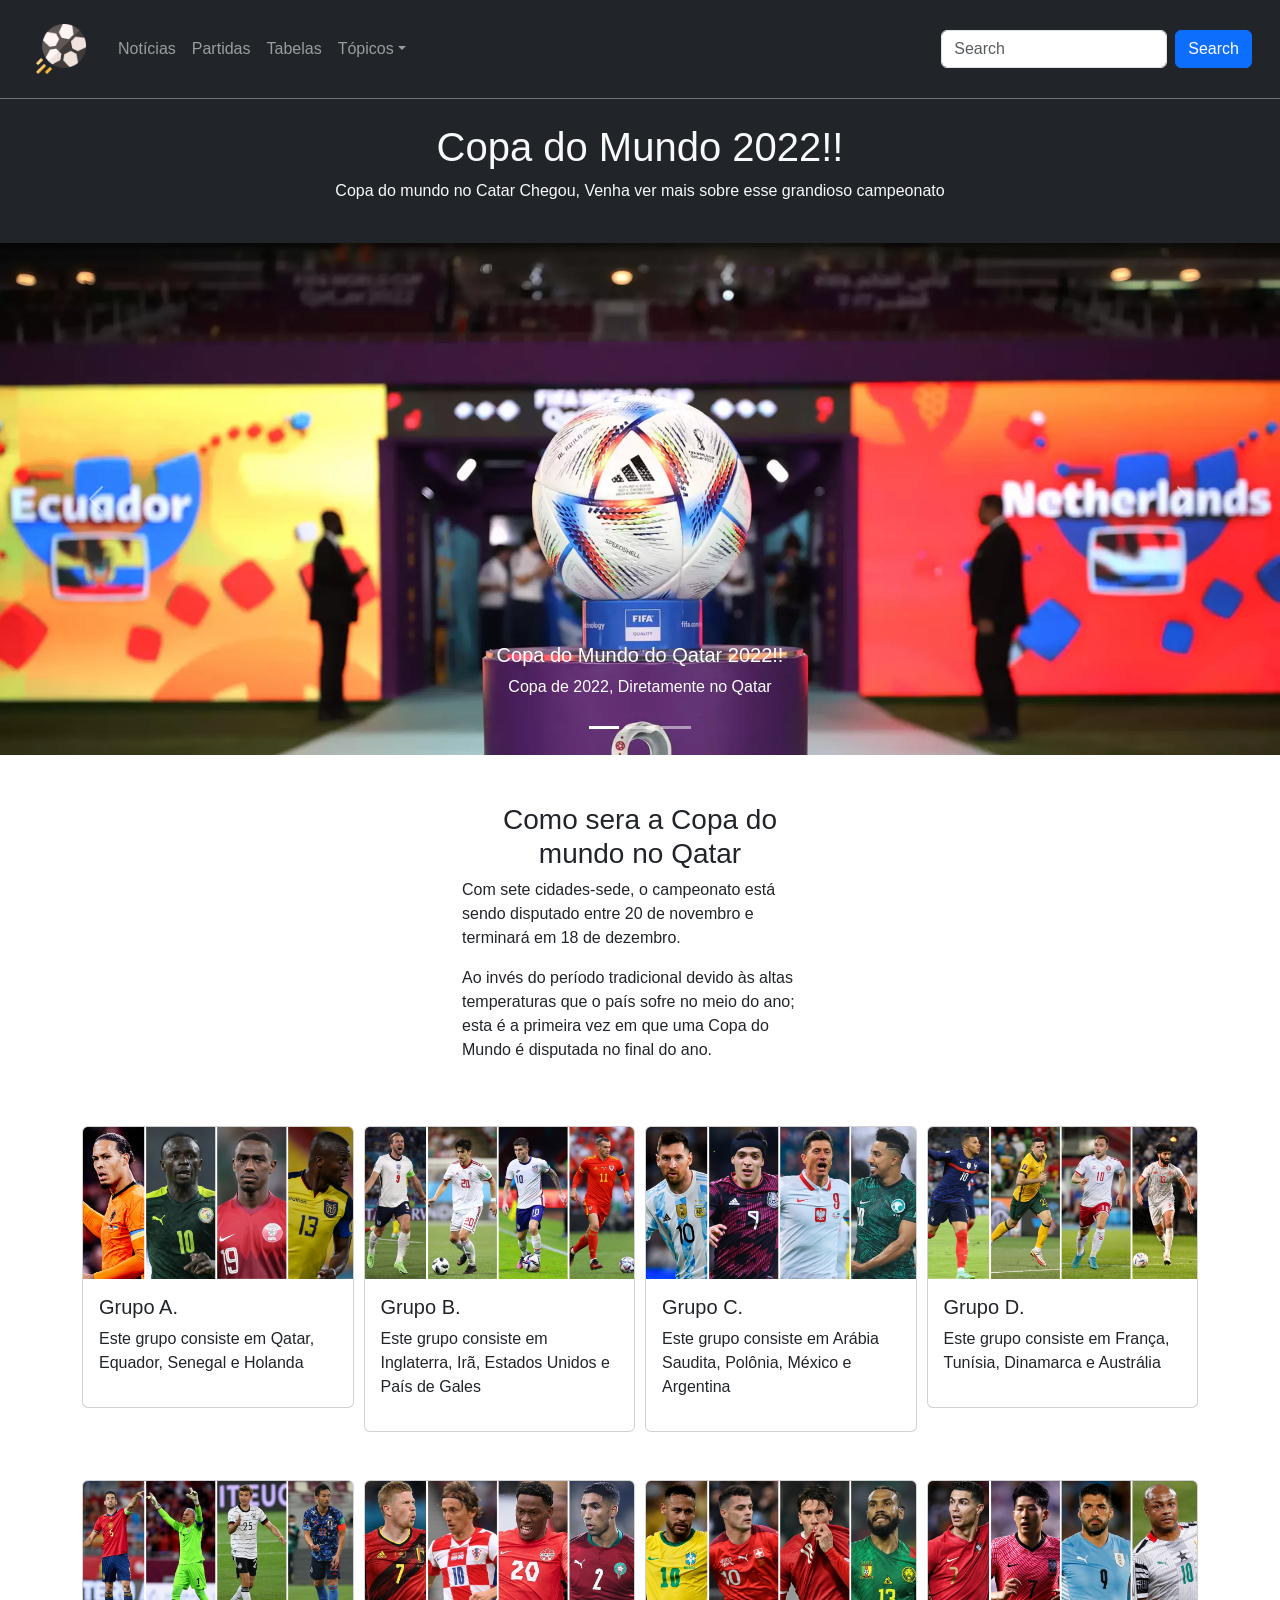
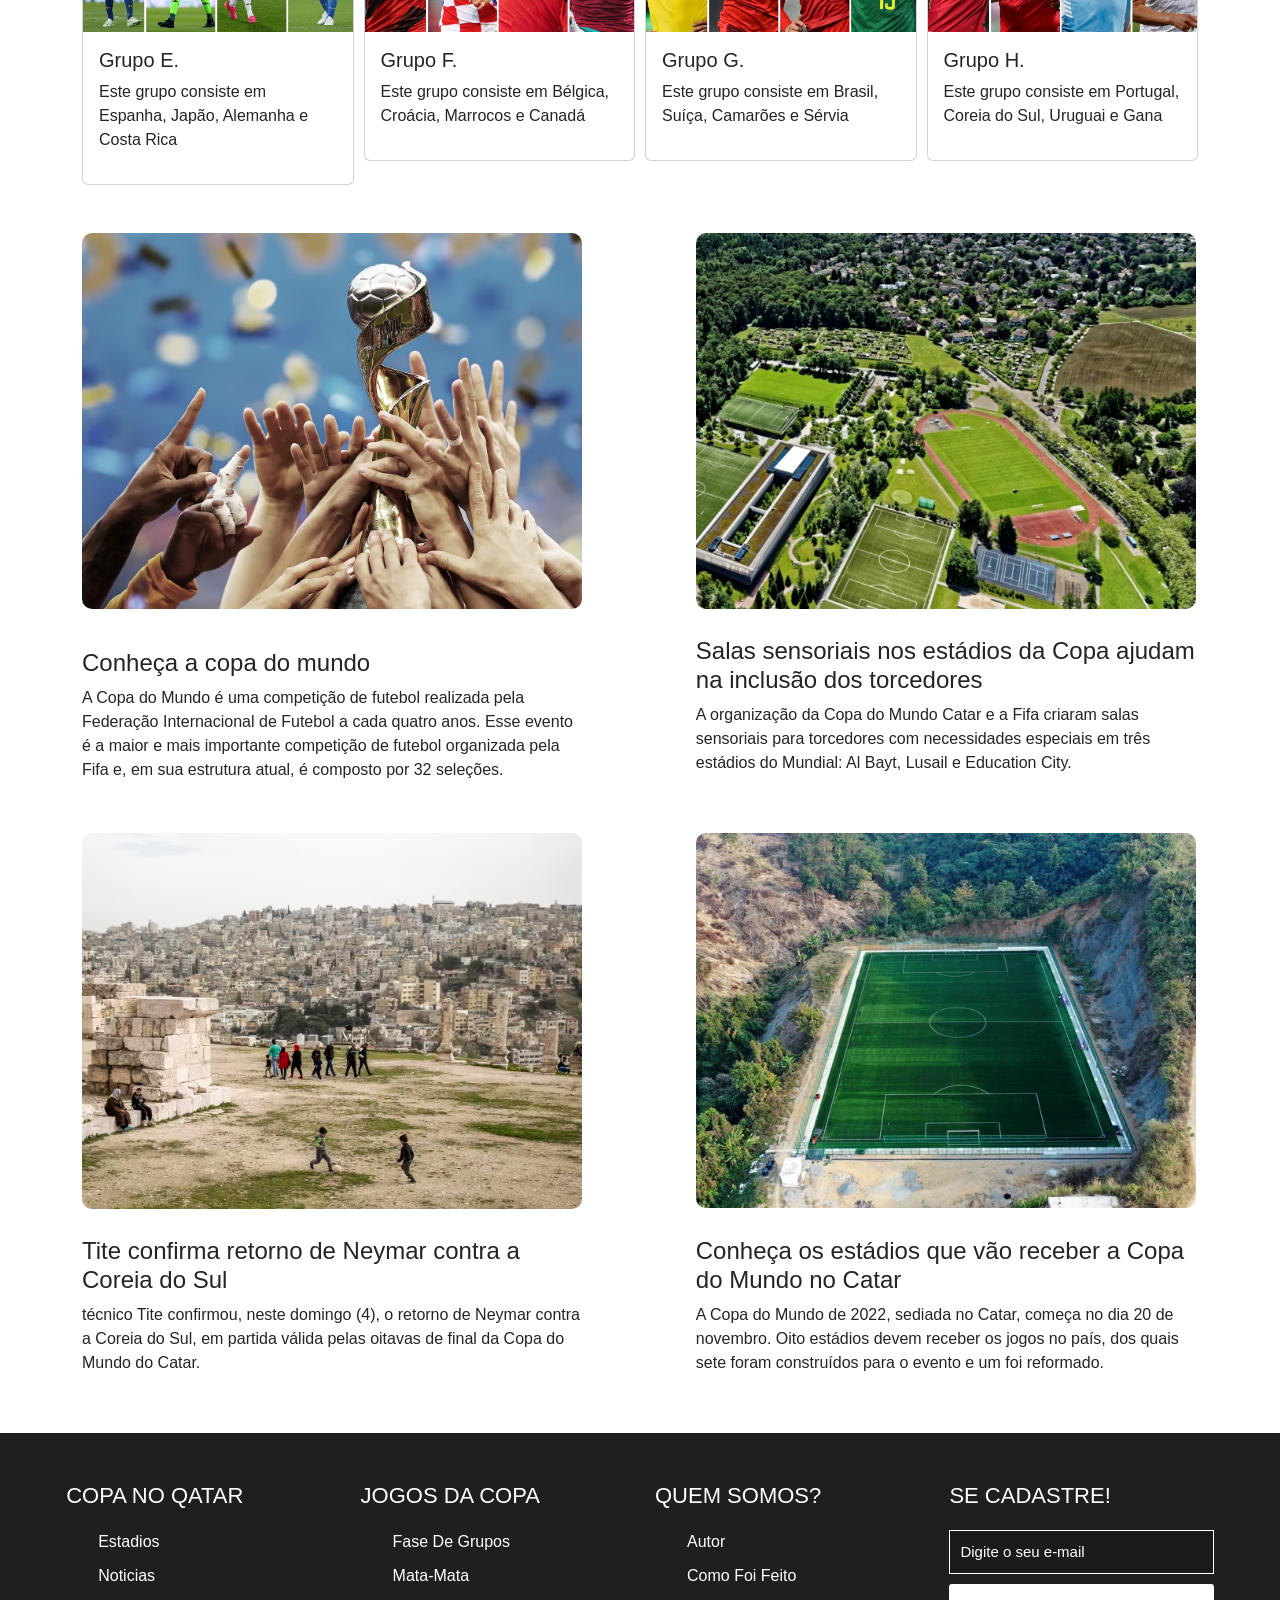
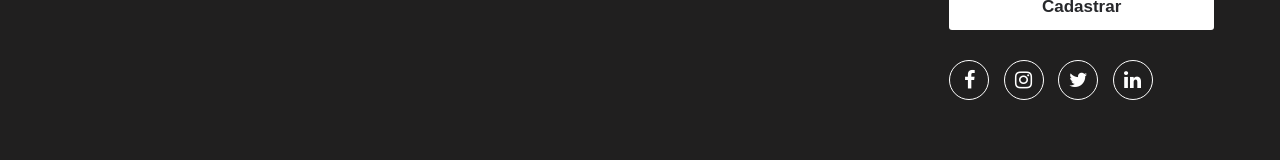
<file: Site-Copa-Do-Mundo-main/index.html>
<!DOCTYPE html>
<html lang="pt-br">

<head>
  <meta charset="UTF-8">
  <meta http-equiv="X-UA-Compatible" content="IE=edge">
  <meta name="viewport" content="width=device-width, initial-scale=1.0">
  <title>Copa do Mundo</title>
  <!-- Latest compiled and minified CSS -->
  <link href="https://cdn.jsdelivr.net/npm/bootstrap@5.2.2/dist/css/bootstrap.min.css" rel="stylesheet">
  <!-- Latest compiled JavaScript -->
  <script src="https://cdn.jsdelivr.net/npm/bootstrap@5.2.2/dist/js/bootstrap.bundle.min.js"></script>
  <link rel="shortcut icon" href="imagens/copa-do-mundo.png" type="image/x-icon">
  <link rel="stylesheet" href="css/Estilo.css">
  <link rel="stylesheet" href="css/footer.css">
  <link rel="stylesheet" type="text/css" href="https://cdnjs.cloudflare.com/ajax/libs/font-awesome/5.15.1/css/all.min.css">
  <link rel="stylesheet" href="https://cdnjs.cloudflare.com/ajax/libs/font-awesome/4.7.0/css/font-awesome.min.css">
  <style>
    .row-criada {
      display: grid;
      column-gap: 10px;
      grid-template-columns: repeat(4, 1fr);
    }

    .zoom {
      transition: transform .2s;
      /* Animation */
    }

    .zoom:hover {
      transform: scale(1.020);
      /* (150% zoom - Note: if the zoom is too large, it will go outside of the viewport) */
    } 
    .grid-1{
      display: grid;
      grid-template-columns: 45%  10% 45%;
      grid-template-rows: 400px 200px 400px 200px;
    }
    .imagem-grid{
      grid-column: 1 span 3;
    }
    #g-1{
      columns: 1;
      grid-row: 2;
    }
    .Btn-A{
      text-decoration: none;
      color: black;
      transition: 0.5s;
    }
    .Btn-A:hover{
      color: rgb(24, 23, 23);
    }
    .Img-B{
      border-radius: 10px;
    }
    .mr-3{
      margin-left:9%;
      margin-top: 1%;

    }
    .m-t{
      margin-left: 15px;
    }
    #g-2{
      grid-column:3;
      
    }
    #g-3{
      grid-column: 3;
      grid-row: 2;
    }
    #g-3-2{
      grid-column: 1;
      grid-row: 3;
    }
    #g-4{
      grid-column: 1;
      grid-row: 4;
    }
    #g-4-2{
      grid-column: 3;
      grid-row: 3;
    }
    #g-5{
      grid-column: 3;
      grid-row: 4;
    }
  </style>
</head>

<body>


  <nav class="navbar navbar-expand-sm navbar-dark bg-dark p-3 sticky-top">
    <div class="container-fluid">
      <a class="navbar-brand p-2" href="index.html"><img src="imagens/futebol.png" width="50px" alt=""></a>
      <button class="navbar-toggler" type="button" data-bs-toggle="collapse" data-bs-target="#mynavbar">
        <span class="navbar-toggler-icon"></span>
      </button>
      <div class="collapse navbar-collapse" id="mynavbar">
        <ul class="navbar-nav me-auto">
          <li class="nav-item">
            <a class="nav-link" href="noticias.html">Notícias</a>
          </li>
          <li class="nav-item">
            <a class="nav-link" href="partidas.html">Partidas</a>
          </li>
          <li class="nav-item">
            <a class="nav-link" href="tabela.html">Tabelas</a>
          </li>
          <li class="nav-item dropdown">
            <a class="nav-link dropdown-toggle" href="#" role="button" data-bs-toggle="dropdown">Tópicos</a>
            <ul class="dropdown-menu">
              <li><a class="dropdown-item" href="#Topicos">Grupos</a></li>
              <li><a class="dropdown-item" href="#noticias">Mini-Noticias</a></li>
            </ul>
          </li>
        </ul>
        <form class="d-flex">
          <input class="form-control me-2" type="text" placeholder="Search">
          <button class="btn btn-primary" type="button">Search</button>
        </form>
      </div>
    </div>
  </nav>



  <div id="corCopa" class="p-4 text-center bg-dark text-light border-top border-secondary">
    <h1>Copa do Mundo 2022!!</h1>
    <p>Copa do mundo no Catar Chegou, Venha ver mais sobre esse grandioso campeonato</p>
  </div>

  <div id="carouselExampleCaptions" class="carousel slide" data-bs-ride="carousel">
    <div class="carousel-indicators">
      <button type="button" data-bs-target="#carouselExampleCaptions" data-bs-slide-to="0" class="active"
        aria-current="true" aria-label="Slide 1"></button>
      <button type="button" data-bs-target="#carouselExampleCaptions" data-bs-slide-to="1"
        aria-label="Slide 2"></button>
      <button type="button" data-bs-target="#carouselExampleCaptions" data-bs-slide-to="2"
        aria-label="Slide 3"></button>
    </div>
    <div class="carousel-inner">
      <div class="carousel-item active">
        <img src="imagens/Netherlands-v-Ecuador-Group-A-FIFA-World-Cup-Qatar-2022.webp" class="d-block w-100" alt="...">
        <div class="carousel-caption d-none d-md-block">
          <h5>Copa do Mundo do Qatar 2022!!</h5>
          <p>Copa de 2022, Diretamente no Qatar</p>
        </div>
      </div>
      <div class="carousel-item">
        <img src="imagens/Qatar-2022-s-32-teams-graphic.webp" class="d-block w-100" alt="...">
        <div class="carousel-caption d-none d-md-block">
          <h5>Os Melhores</h5>
          <p>Melhores jogadores da copa do mundo.</p>
        </div>
      </div>
      <div class="carousel-item">
        <img src="imagens/Brazil-v-Serbia-Group-G-FIFA-World-Cup-Qatar-2022.webp" class="d-block w-100" alt="...">
        <div class="carousel-caption d-none d-md-block">
          <h5>Comeeçaaaaaa Os jogos</h5>
          <p>Que começas os jogos da copa do mundo do Qatar.</p>
        </div>
      </div>
    </div>
    <button class="carousel-control-prev" type="button" data-bs-target="#carouselExampleCaptions" data-bs-slide="prev">
      <span class="carousel-control-prev-icon" aria-hidden="true"></span>
      <span class="visually-hidden">Previous</span>
    </button>
    <button class="carousel-control-next" type="button" data-bs-target="#carouselExampleCaptions" data-bs-slide="next">
      <span class="carousel-control-next-icon" aria-hidden="true"></span>
      <span class="visually-hidden">Next</span>
    </button>
  </div>


  <div class="container mt-5">
    <div class="row">
      <div class="col-sm-4 text-light">
        <br>
      </div>
      <div class="col-sm-4">
        <h3 class="text-center">Como sera a Copa do mundo no Qatar</h3>
        <p>Com sete cidades-sede, o campeonato está sendo disputado entre 20 de novembro e terminará em 18 de dezembro.
        </p>
        <p>Ao invés do período tradicional devido às altas temperaturas que o país sofre no meio do ano; esta é a
          primeira vez em que uma Copa do Mundo é disputada no final do ano.</p>
      </div>

    </div>

  </div>

  <a href="tabela.html" class="Btn-A" id="Topicos">
  <div class="container mt-5">
    <div class="row-criada">
      <div class="card">
        <img src="imagens/world_cup_group_a.jpeg" class="card-img-top zoom" alt="...">
        <div class="card-body">
          <h5 class="card-text">Grupo A.</h5>
          <p>Este grupo consiste em Qatar, Equador, Senegal e Holanda</p>
        </div>
      </div>

      </a>
      <a href="tabela.html" class="Btn-A" id="Topicos">
      <div class="card">
        <img src="imagens/B.jpg" class="card-img-top zoom" alt="...">
        <div class="card-body">
          <h5 class="card-text">Grupo B.</h5>
          <p>Este grupo consiste em Inglaterra, Irã, Estados Unidos e País de Gales</p>
        </div>
      </div>
    </a>

      <a href="tabela.html" class="Btn-A" id="Topicos">
      <div class="card">
        <img src="imagens/world_cup_group_C.jpeg" class="card-img-top zoom" alt="...">
        <div class="card-body">
          <h5 class="card-text">Grupo C.</h5>
          <p>Este grupo consiste em Arábia Saudita, Polônia, México e Argentina</p>
        </div>
      </div>
    </a>

    <a href="tabela.html" class="Btn-A" id="Topicos">
      <div class="card">
        <img src="imagens/D.jpg" class="card-img-top zoom" alt="...">
        <div class="card-body">
          <h5 class="card-text">Grupo D.</h5>
          <p>Este grupo consiste em França, Tunísia, Dinamarca e Austrália</p>
        </div>
      </div>
    </a>
      <br>
      <br>
    </div>

    <a href="tabela.html" class="Btn-A" id="Topicos">
    <div class="row-criada">
      <div class="card">
        <img src="imagens/E.webp" class="card-img-top zoom" alt="...">
        <div class="card-body">
          <h5 class="card-text">Grupo E.</h5>
          <p>Este grupo consiste em Espanha, Japão, Alemanha e Costa Rica</p>
        </div>
      </div>
    </a>

      <a href="tabela.html" class="Btn-A" id="Topicos">    
      <div class="card">
        <img src="imagens/world_cup_group_f.jpeg" class="card-img-top zoom" alt="...">
        <div class="card-body">
          <h5 class="card-text">Grupo F.</h5>
          <p>Este grupo consiste em Bélgica, Croácia, Marrocos e Canadá</p>
        </div>
      </div>
      </a>

      <a href="tabela.html" class="Btn-A" id="Topicos">
      <div class="card">
        <img src="imagens/world_cup_group_g.webp" class="card-img-top zoom" alt="...">
        <div class="card-body">
          <h5 class="card-text">Grupo G.</h5>
          <p>Este grupo consiste em Brasil, Suíça, Camarões e Sérvia</p>
        </div>
      </div>
    </a>

    <a href="tabela.html" class="Btn-A" id="Topicos">
      <div class="card">
        <img src="imagens/world_cup_group_h.jpeg" class="card-img-top zoom" alt="...">
        <div class="card-body">
          <h5 class="card-text">Grupo H.</h5>
          <p>Este grupo consiste em Portugal, Coreia do Sul, Uruguai e Gana</p>
        </div>
      </div>
    </a>
    </div>
  </div>
    
    <div class="container grid-1 mt-5" id="noticias">
      <div class="mt-1.3">
        <img class="Img-B " src="imagens/1297232569.avif" width="500"  alt="">
      </div>
      <div class="mt-3" id="g-1">
        <h4>Conheça a copa do mundo</h4>
        <p>A Copa do Mundo é uma competição de futebol realizada pela Federação Internacional de Futebol a cada quatro anos. Esse evento é a maior e mais importante competição de futebol organizada pela Fifa e, em sua estrutura atual, é composto por 32 seleções. </p>
      </div>

    
      <div id="g-2">
        <img class="Img-B " src="imagens/hero-about1-intact-elephant.avif" width="500"  alt="">
      </div>
      <div class="mt-1" id="g-3">
        <h4>Salas sensoriais nos estádios da Copa ajudam na inclusão dos torcedores</h4>
        <p>A organização da Copa do Mundo Catar e a Fifa criaram salas sensoriais para torcedores com necessidades especiais em três estádios do Mundial: Al Bayt, Lusail e Education City.</p>
      </div>

      <div id="g-3-2">
        <img class="Img-B " src="imagens/1137542325.avif" width="500"  alt="">
      </div>
      <div class="mt-1" id="g-4">
        <h4>Tite confirma retorno de Neymar contra a Coreia do Sul</h4>
        <p> técnico Tite confirmou, neste domingo (4), o retorno de Neymar contra a Coreia do Sul, em partida válida pelas oitavas de final da Copa do Mundo do Catar. </p>
      </div>

      <div id="g-4-2">
        <img class="Img-B " src="imagens/estadio5l-jpg.webp" width="500"  alt="">
      </div>
      <div class="mt-1" id="g-5">
        <h4>Conheça os estádios que vão receber a Copa do Mundo no Catar</h4>
        <p>A Copa do Mundo de 2022, sediada no Catar, começa no dia 20 de novembro. Oito estádios devem receber os jogos no país, dos quais sete foram construídos para o evento e um foi reformado. </p>
      </div>
    </div>



    <footer class="mt-10">
      <div class="container-footer">
          <div class="row-footer">
              <!-- footer col-->
              <div class="footer-col">
                  <h4>Copa no Qatar</h4>
                  <ul>
                      <li><a href="#"> Estadios </a></li>
                      <li><a href=""> Noticias </a></li>

                  </ul>
              </div>
              <!--end footer col-->
              <!-- footer col-->
              <div class="footer-col">
                  <h4>Jogos da Copa </h4>
                  <ul>
                      <li><a href="#">Fase de grupos</a></li>
                      <li><a href="#">Mata-Mata</a></li>
                  </ul>
              </div>
              <!--end footer col-->
              <!-- footer col-->
              <div class="footer-col">
                  <h4>Quem somos?</h4>
                  <ul>
                      <li><a href="#">Autor</a></li>
                      <li><a href="#">Como foi feito</a></li>
                  </ul>
              </div>
              <!--end footer col-->
              <!-- footer col-->
              <div class="footer-col">
                  <h4>Se Cadastre!</h4>
                  <div class="form-sub">
                      <form>
                          <input type="email" placeholder="Digite o seu e-mail" required>
                          <button>Cadastrar</button>
                      </form>
                  </div>

                  <div class="medias-socias">
                      <a href="#"> <i class="fa fa-facebook"></i> </a>
                      <a href="#"> <i class="fa fa-instagram"></i> </a>
                      <a href="#"> <i class="fa fa-twitter"></i> </a>
                      <a href="#"> <i class="fa fa-linkedin"></i> </a>
                  </div>

              </div>
              <!--end footer col-->
          </div>
      </div>
  </footer>
    
</body>

</html>
</file>
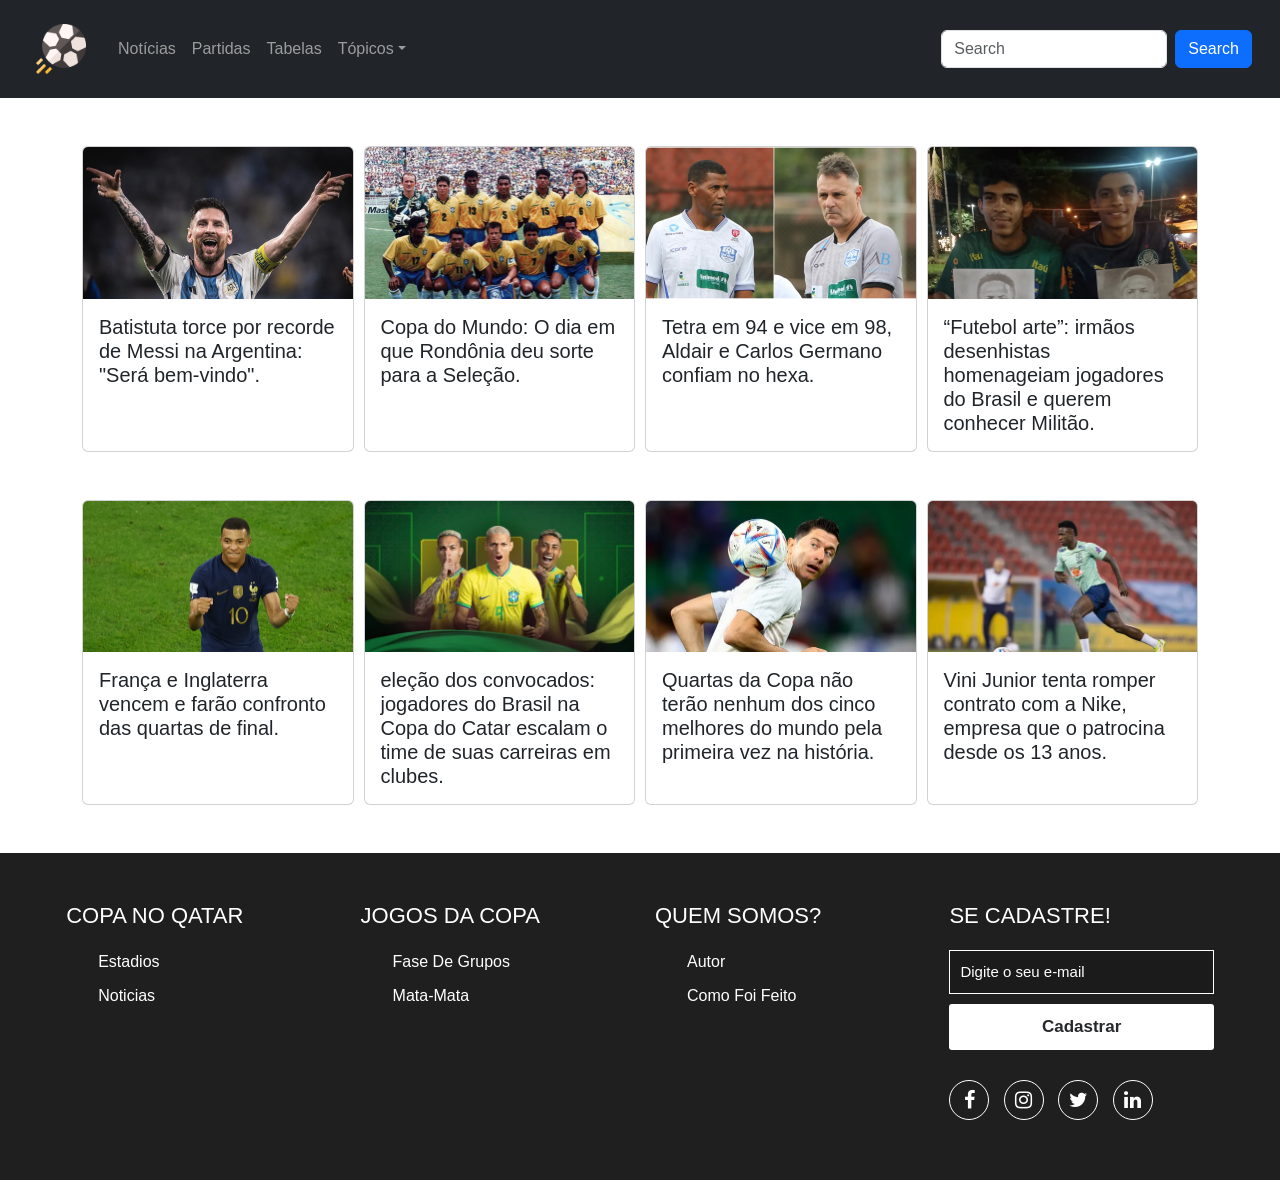
<file: Site-Copa-Do-Mundo-main/noticias.html>
<!DOCTYPE html>
<html lang="pt=br">
<head>
    <meta charset="UTF-8">
    <meta http-equiv="X-UA-Compatible" content="IE=edge">
    <meta name="viewport" content="width=, initial-scale=1.0">
      <!-- Latest compiled and minified CSS -->
  <link href="https://cdn.jsdelivr.net/npm/bootstrap@5.2.2/dist/css/bootstrap.min.css" rel="stylesheet">
  <!-- Latest compiled JavaScript -->
  <script src="https://cdn.jsdelivr.net/npm/bootstrap@5.2.2/dist/js/bootstrap.bundle.min.js"></script>
  <link rel="shortcut icon" href="imagens/copa-do-mundo.png" type="image/x-icon">
  <link rel="stylesheet" href="css/Estilo.css">
  <link rel="stylesheet" href="css/footer.css">
  <link rel="stylesheet" type="text/css" href="https://cdnjs.cloudflare.com/ajax/libs/font-awesome/5.15.1/css/all.min.css">
  <link rel="stylesheet" href="https://cdnjs.cloudflare.com/ajax/libs/font-awesome/4.7.0/css/font-awesome.min.css">
  <style>
        .row-criada {
      display: grid;
      column-gap: 10px;
      grid-template-columns: repeat(4, 1fr);
    }
  </style>
    <title>Noticias</title>
</head>
<body>
    <nav class="navbar navbar-expand-sm navbar-dark bg-dark p-3 sticky-top">
        <div class="container-fluid">
          <a class="navbar-brand p-2" href="index.html"><img src="imagens/futebol.png" width="50px" alt=""></a>
          <button class="navbar-toggler" type="button" data-bs-toggle="collapse" data-bs-target="#mynavbar">
            <span class="navbar-toggler-icon"></span>
          </button>
          <div class="collapse navbar-collapse" id="mynavbar">
            <ul class="navbar-nav me-auto">
              <li class="nav-item">
                <a class="nav-link" href="noticias.html">Notícias</a>
              </li>
              <li class="nav-item">
                <a class="nav-link" href="partidas.html">Partidas</a>
              </li>
              <li class="nav-item">
                <a class="nav-link" href="tabela.html">Tabelas</a>
              </li>
              <li class="nav-item dropdown">
                <a class="nav-link dropdown-toggle" href="#" role="button" data-bs-toggle="dropdown">Tópicos</a>
                <ul class="dropdown-menu">
                  <li><a class="dropdown-item" href="#Topicos">Grupos</a></li>
                  <li><a class="dropdown-item" href="#noticias">Mini-Noticias</a></li>
                </ul>
              </li>
            </ul>
            <form class="d-flex">
              <input class="form-control me-2" type="text" placeholder="Search">
              <button class="btn btn-primary" type="button">Search</button>
            </form>
          </div>
        </div>
      </nav>
      
        <div class="container mt-5 mb-5">
          <div class="row-criada">
            <div class="card">
              <img src="imagens/Messifeliz.webp" class="card-img-top zoom" alt="...">
              <div class="card-body">
                <h5 class="card-text">Batistuta torce por recorde de Messi na Argentina: "Será bem-vindo".</h5>
               
              </div>
            </div>
 
          
            <div class="card">
              <img src="imagens/bRASUKK.webp" class="card-img-top zoom" alt="...">
              <div class="card-body">
                <h5 class="card-text">Copa do Mundo: O dia em que Rondônia deu sorte para a Seleção.</h5>
              </div>
            </div>
         
           
            <div class="card">
              <img src="imagens/treinador.webp" class="card-img-top zoom" alt="...">
              <div class="card-body">
                <h5 class="card-text">Tetra em 94 e vice em 98, Aldair e Carlos Germano confiam no hexa.</h5>
                
              </div>
            </div>
         
      
          
            <div class="card">
              <img src="imagens/desenhista.webp" class="card-img-top zoom" alt="...">
              <div class="card-body">
                <h5 class="card-text">“Futebol arte”: irmãos desenhistas homenageiam jogadores do Brasil e querem conhecer Militão.</h5>
              </div>
            </div>
          
            <br>
            <br>
          </div>
      
          
          <div class="row-criada">
            <div class="card">
              <img src="imagens/MBAPEEE.webp" class="card-img-top zoom" alt="...">
              <div class="card-body">
                <h5 class="card-text">França e Inglaterra vencem e farão confronto das quartas de final.</h5>
              </div>
            </div>
         
            
            <div class="card">
              <img src="imagens/SELECAOOO.webp" class="card-img-top zoom" alt="...">
              <div class="card-body">
                <h5 class="card-text">eleção dos convocados: jogadores do Brasil na Copa do Catar escalam o time de suas carreiras em clubes.</h5>
                
              </div>
            </div>
           
      
            
            <div class="card">
              <img src="imagens/EITAA.webp" class="card-img-top zoom" alt="...">
              <div class="card-body">
                <h5 class="card-text">Quartas da Copa não terão nenhum dos cinco melhores do mundo pela primeira vez na história.</h5>
                
              </div>
            </div>
          
      
        
            <div class="card">
              <img src="imagens/VINII.webp" class="card-img-top zoom" alt="...">
              <div class="card-body">
                <h5 class="card-text">Vini Junior tenta romper contrato com a Nike, empresa que o patrocina desde os 13 anos.</h5>
             
              </div>
            </div>
         
          </div>
        </div>

        <footer class="mt-10">
            <div class="container-footer">
                <div class="row-footer">
                    <!-- footer col-->
                    <div class="footer-col">
                        <h4>Copa no Qatar</h4>
                        <ul>
                            <li><a href="#"> Estadios </a></li>
                            <li><a href=""> Noticias </a></li>
    
                        </ul>
                    </div>
                    <!--end footer col-->
                    <!-- footer col-->
                    <div class="footer-col">
                        <h4>Jogos da Copa </h4>
                        <ul>
                            <li><a href="#">Fase de grupos</a></li>
                            <li><a href="#">Mata-Mata</a></li>
                        </ul>
                    </div>
                    <!--end footer col-->
                    <!-- footer col-->
                    <div class="footer-col">
                        <h4>Quem somos?</h4>
                        <ul>
                            <li><a href="#">Autor</a></li>
                            <li><a href="#">Como foi feito</a></li>
                        </ul>
                    </div>
                    <!--end footer col-->
                    <!-- footer col-->
                    <div class="footer-col">
                        <h4>Se Cadastre!</h4>
                        <div class="form-sub">
                            <form>
                                <input type="email" placeholder="Digite o seu e-mail" required>
                                <button>Cadastrar</button>
                            </form>
                        </div>
    
                        <div class="medias-socias">
                            <a href="#"> <i class="fa fa-facebook"></i> </a>
                            <a href="#"> <i class="fa fa-instagram"></i> </a>
                            <a href="#"> <i class="fa fa-twitter"></i> </a>
                            <a href="#"> <i class="fa fa-linkedin"></i> </a>
                        </div>
    
                    </div>
                    <!--end footer col-->
                </div>
            </div>
        </footer>
</body>
</html>
</file>
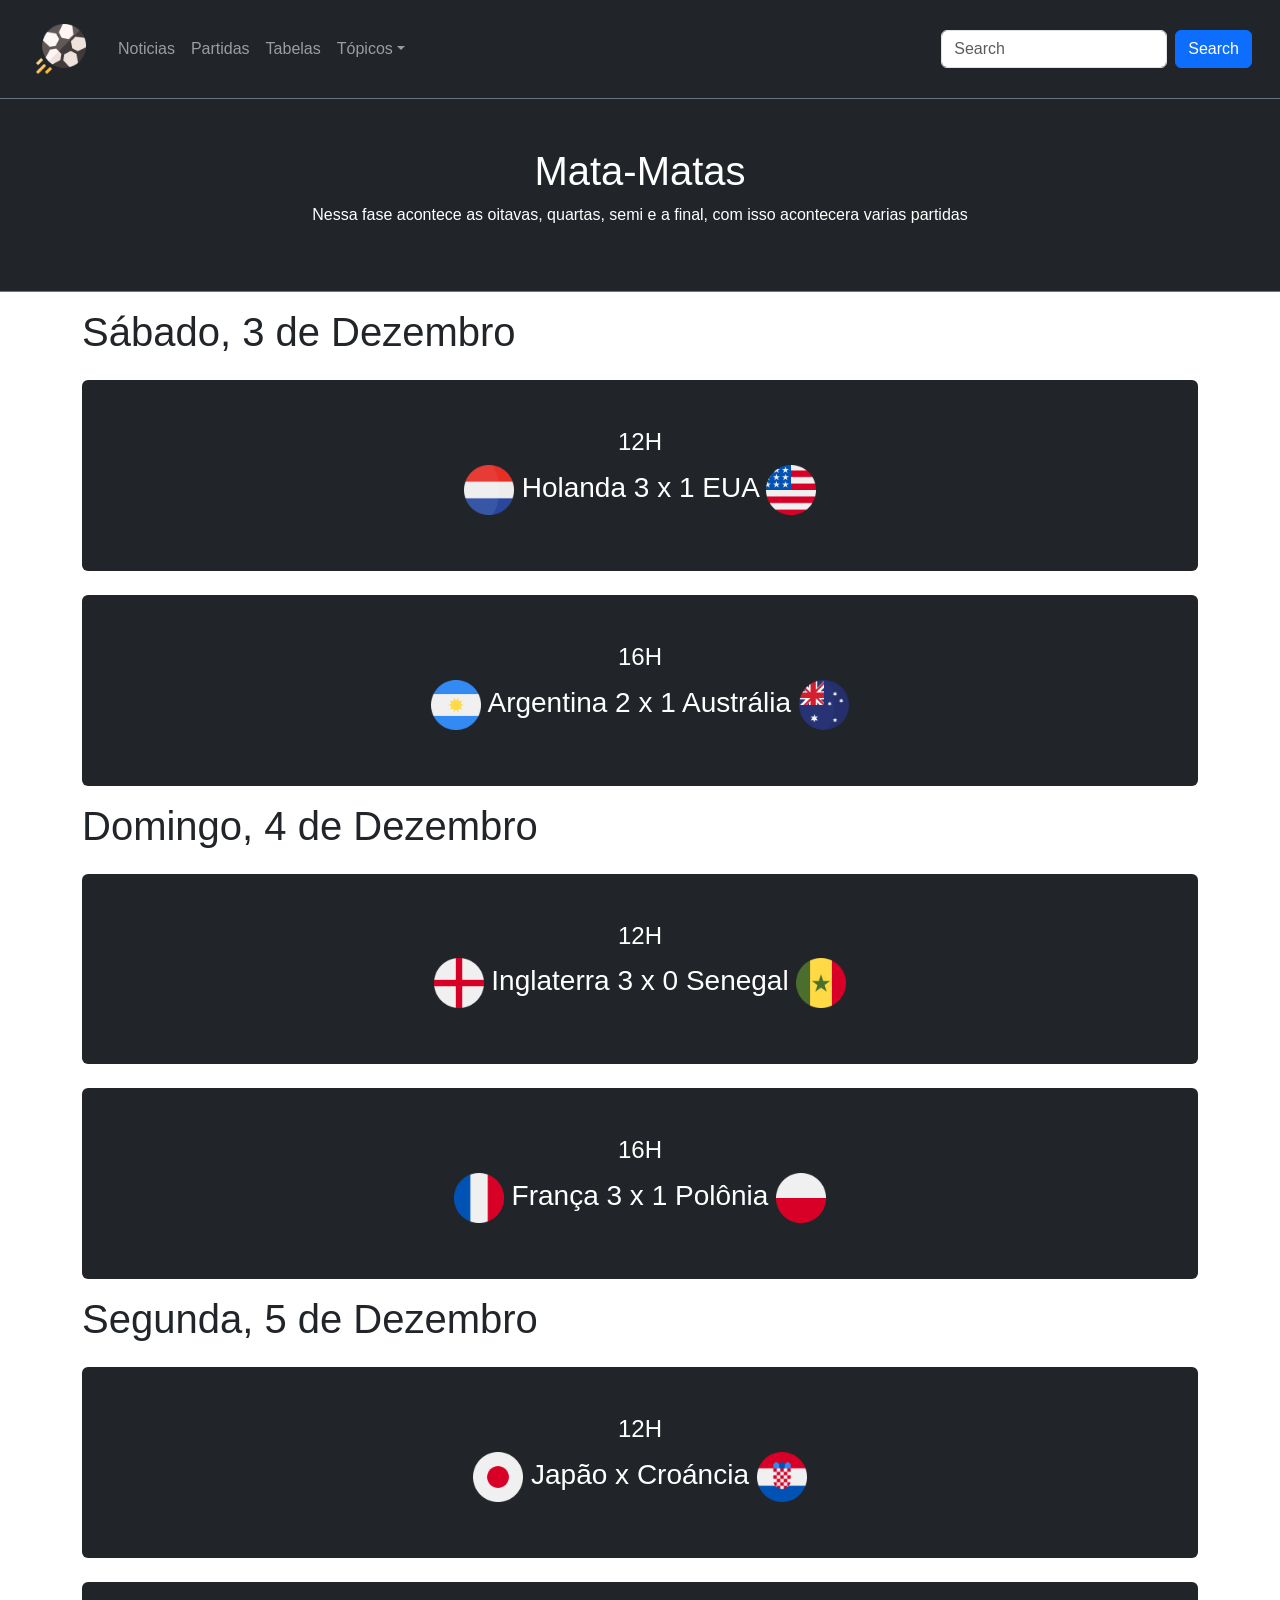
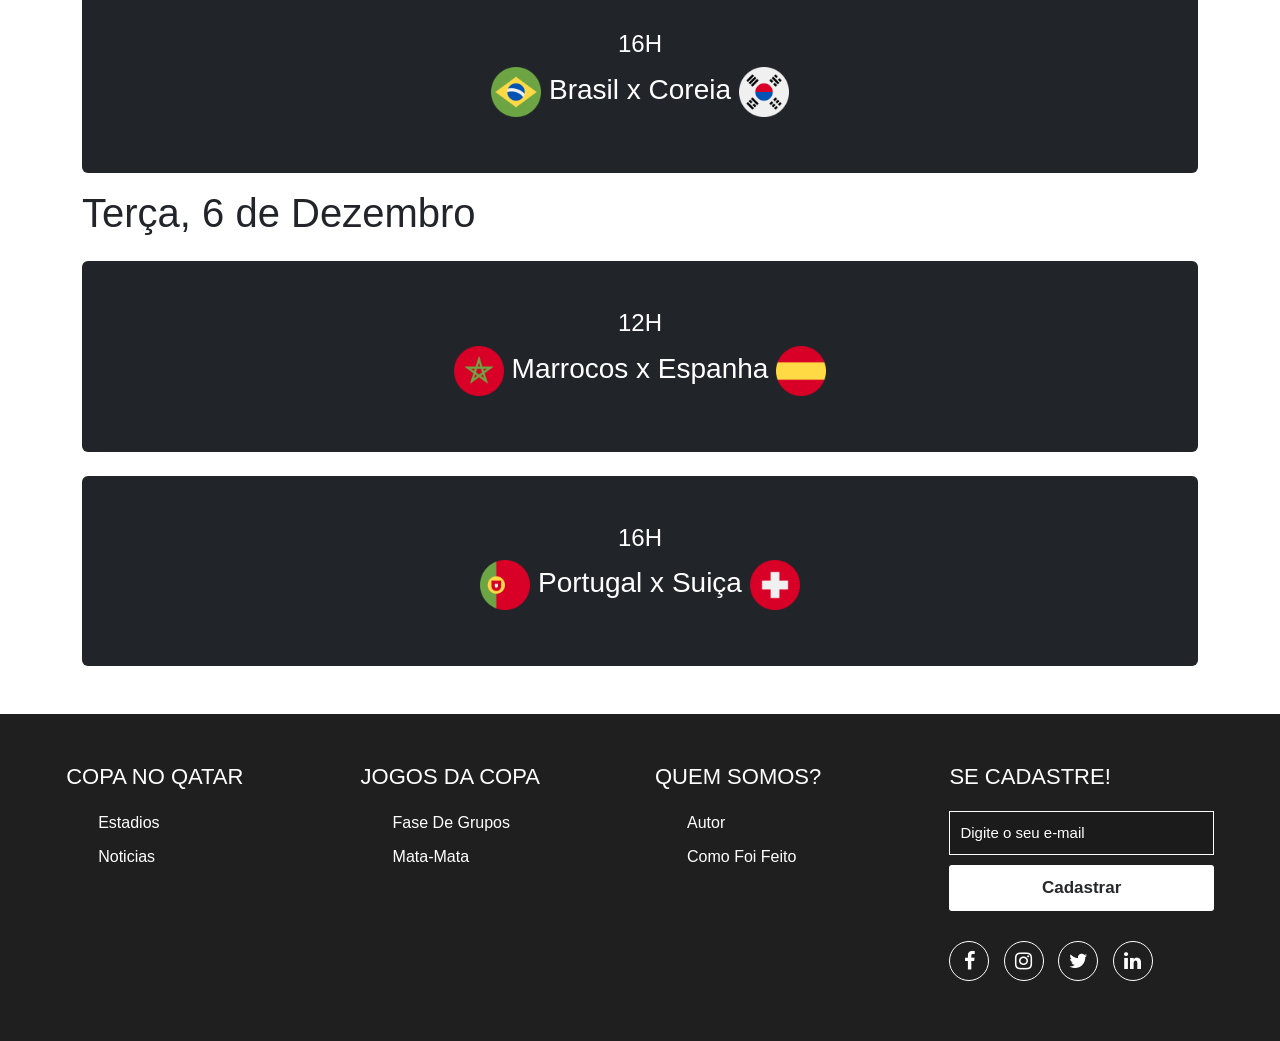
<file: Site-Copa-Do-Mundo-main/partidas.html>
<!DOCTYPE html>
<html lang="pt-br">
<head>
    <meta charset="UTF-8">
    <meta http-equiv="X-UA-Compatible" content="IE=edge">
    <meta name="viewport" content="width=device-width, initial-scale=1.0">
    <title>Partidas</title>
  <!-- Latest compiled and minified CSS -->
  <link href="https://cdn.jsdelivr.net/npm/bootstrap@5.2.2/dist/css/bootstrap.min.css" rel="stylesheet">
  <!-- Latest compiled JavaScript -->
  <script src="https://cdn.jsdelivr.net/npm/bootstrap@5.2.2/dist/js/bootstrap.bundle.min.js"></script>
  <link rel="shortcut icon" href="imagens/copa-do-mundo.png" type="image/x-icon">
  <link rel="stylesheet" href="css/Estilo.css">
  <link rel="stylesheet" href="css/footer.css">
  <link rel="stylesheet" type="text/css" href="https://cdnjs.cloudflare.com/ajax/libs/font-awesome/5.15.1/css/all.min.css">
  <link rel="stylesheet" href="https://cdnjs.cloudflare.com/ajax/libs/font-awesome/4.7.0/css/font-awesome.min.css">
  <style>
        .row-criada {
      display: grid;
      column-gap: 10px;
      grid-template-columns: repeat(4, 1fr);
    }
  </style>
</head>
<body>
    <nav class="navbar navbar-expand-sm navbar-dark bg-dark p-3 sticky-top">
        <div class="container-fluid">
          <a class="navbar-brand p-2" href="index.html"><img src="imagens/futebol.png" width="50px" alt=""></a>
          <button class="navbar-toggler" type="button" data-bs-toggle="collapse" data-bs-target="#mynavbar">
            <span class="navbar-toggler-icon"></span>
          </button>
          <div class="collapse navbar-collapse" id="mynavbar">
            <ul class="navbar-nav me-auto">
              <li class="nav-item">
                <a class="nav-link" href="noticias.html">Noticias</a>
              </li>
              <li class="nav-item">
                <a class="nav-link" href="partidas.html">Partidas</a>
              </li>
              <li class="nav-item">
                <a class="nav-link" href="tabela.html">Tabelas</a>
              </li>
              <li class="nav-item dropdown">
                <a class="nav-link dropdown-toggle" href="#" role="button" data-bs-toggle="dropdown">Tópicos</a>
                <ul class="dropdown-menu">
                  <li><a class="dropdown-item" href="#Topicos">Grupos</a></li>
                  <li><a class="dropdown-item" href="#noticias">Mini-Noticias</a></li>
                </ul>
              </li>
            </ul>
            <form class="d-flex">
              <input class="form-control me-2" type="text" placeholder="Search">
              <button class="btn btn-primary" type="button">Search</button>
            </form>
          </div>
        </div>
      </nav>
      <div class="container-fluid p-5 bg-dark text-white text-center border-top border-bottom border-secondary">
        <h1>Mata-Matas</h1>
        <p>Nessa fase acontece as oitavas, quartas, semi e a final, com isso acontecera varias partidas</p> 
      </div>
      <div class="container mt-3">
        <h1>Sábado, 3 de Dezembro</h1>
        <div class="mt-4 p-5 bg-dark text-white rounded text-center">
          <h4>12H</h4> 
          <h3><img src="icons/paises-baixos.png" width="50" alt=""> Holanda 3 x 1 EUA <img src="icons/estados-unidos.png"  width="50" alt=""></h3> 
        </div>

        <div class="mt-4 p-5 bg-dark text-white rounded text-center">
            <h4>16H</h4> 
            <h3><img src="icons/argentina.png" width="50" alt=""> Argentina 2 x 1 Austrália <img src="icons/australia.png"  width="50" alt=""></h3> 
          </div>
        </div>
      </div>

      <div class="container mt-3">
        <h1>Domingo, 4 de Dezembro</h1>
        <div class="mt-4 p-5 bg-dark text-white rounded text-center">
          <h4>12H</h4> 
          <h3><img src="icons/inglaterra.png" width="50" alt=""> Inglaterra 3 x 0 Senegal <img src="icons/senegal.png"  width="50" alt=""></h3> 
        </div>

        <div class="mt-4 p-5 bg-dark text-white rounded text-center">
            <h4>16H</h4> 
            <h3><img src="icons/franca.png" width="50" alt=""> França 3 x 1 Polônia <img src="icons/polonia.png"  width="50" alt=""></h3> 
          </div>
        </div>

      <div class="container mt-3">
        <h1>Segunda, 5 de Dezembro</h1>
        <div class="mt-4 p-5 bg-dark text-white rounded text-center">
          <h4>12H</h4> 
          <h3><img src="icons/japao.png" width="50" alt=""> Japão x Croáncia <img src="icons/croacia.png"  width="50" alt=""></h3> 
        </div>

        <div class="mt-4 p-5 bg-dark text-white rounded text-center">
            <h4>16H</h4> 
            <h3><img src="icons/brasil.png" width="50" alt=""> Brasil x Coreia <img src="icons/coreia-do-sul.png"  width="50" alt=""></h3> 
          </div>
        </div>
      </div>

      
      <div class="container mt-3 mb-5">
        <h1>Terça, 6 de Dezembro</h1>
        <div class="mt-4 p-5 bg-dark text-white rounded text-center">
          <h4>12H</h4> 
          <h3><img src="icons/marrocos.png" width="50" alt=""> Marrocos x Espanha <img src="icons/espanha.png"  width="50" alt=""></h3> 
        </div>

        <div class="mt-4 p-5 bg-dark text-white rounded text-center">
            <h4>16H</h4> 
            <h3><img src="icons/portugal.png" width="50" alt=""> Portugal x Suiça <img src="icons/suica.png"  width="50" alt=""></h3> 
          </div>
        </div>
      </div>


      <footer class="mt-10">
        <div class="container-footer">
            <div class="row-footer">
                <!-- footer col-->
                <div class="footer-col">
                    <h4>Copa no Qatar</h4>
                    <ul>
                        <li><a href="#"> Estadios </a></li>
                        <li><a href=""> Noticias </a></li>

                    </ul>
                </div>
                <!--end footer col-->
                <!-- footer col-->
                <div class="footer-col">
                    <h4>Jogos da Copa </h4>
                    <ul>
                        <li><a href="#">Fase de grupos</a></li>
                        <li><a href="#">Mata-Mata</a></li>
                    </ul>
                </div>
                <!--end footer col-->
                <!-- footer col-->
                <div class="footer-col">
                    <h4>Quem somos?</h4>
                    <ul>
                        <li><a href="#">Autor</a></li>
                        <li><a href="#">Como foi feito</a></li>
                    </ul>
                </div>
                <!--end footer col-->
                <!-- footer col-->
                <div class="footer-col">
                    <h4>Se Cadastre!</h4>
                    <div class="form-sub">
                        <form>
                            <input type="email" placeholder="Digite o seu e-mail" required>
                            <button>Cadastrar</button>
                        </form>
                    </div>

                    <div class="medias-socias">
                        <a href="#"> <i class="fa fa-facebook"></i> </a>
                        <a href="#"> <i class="fa fa-instagram"></i> </a>
                        <a href="#"> <i class="fa fa-twitter"></i> </a>
                        <a href="#"> <i class="fa fa-linkedin"></i> </a>
                    </div>

                </div>
                <!--end footer col-->
            </div>
        </div>
    </footer>
      
</body>
</html>
</file>
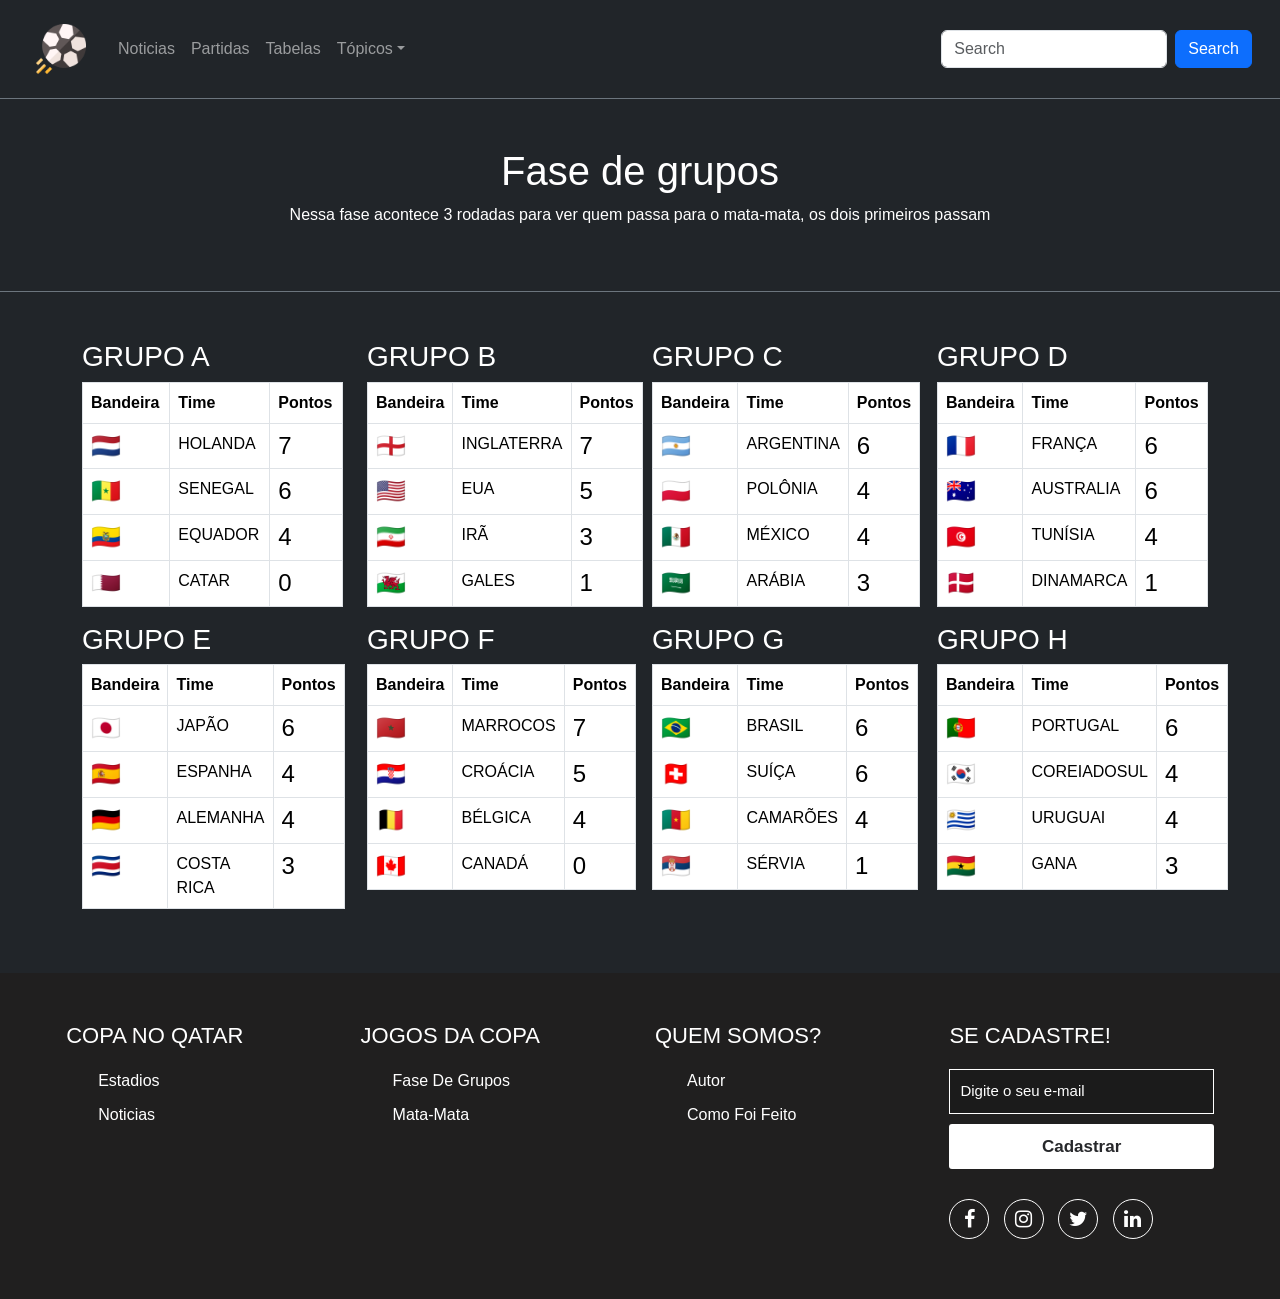
<file: Site-Copa-Do-Mundo-main/tabela.html>
<!DOCTYPE html>
<html lang="pt-br">
<head>
    <meta charset="UTF-8">
    <meta http-equiv="X-UA-Compatible" content="IE=edge">
    <meta name="viewport" content="width=device-width, initial-scale=1.0">
      <!-- Latest compiled and minified CSS -->
  <link href="https://cdn.jsdelivr.net/npm/bootstrap@5.2.2/dist/css/bootstrap.min.css" rel="stylesheet">
  <!-- Latest compiled JavaScript -->
  <script src="https://cdn.jsdelivr.net/npm/bootstrap@5.2.2/dist/js/bootstrap.bundle.min.js"></script>
  <link rel="shortcut icon" href="imagens/copa-do-mundo.png" type="image/x-icon">
  <link rel="stylesheet" href="css/footer.css">
  <link rel="stylesheet" href="https://cdnjs.cloudflare.com/ajax/libs/font-awesome/4.7.0/css/font-awesome.min.css">
  <link rel="stylesheet" href="css/Estilo.css">
  <style>
    tr:hover{
      background-color: rgb(22, 21, 21);
    }
  </style>
    <title>Tabelas</title>
</head>
<body class="bg-dark">
    <nav class="navbar navbar-expand-sm navbar-dark bg-dark p-3 sticky-top">
    <div class="container-fluid">
      <a class="navbar-brand p-2" href="index.html"><img src="imagens/futebol.png" width="50px" alt=""></a>
      <button class="navbar-toggler" type="button" data-bs-toggle="collapse" data-bs-target="#mynavbar">
        <span class="navbar-toggler-icon"></span>
      </button>
      <div class="collapse navbar-collapse" id="mynavbar">
        <ul class="navbar-nav me-auto">
          <li class="nav-item">
            <a class="nav-link" href="noticias.html">Noticias</a>
          </li>
          <li class="nav-item">
            <a class="nav-link" href="partidas.html">Partidas</a>
          </li>
          <li class="nav-item">
            <a class="nav-link" href="tabela.html">Tabelas</a>
          </li>
          <li class="nav-item dropdown">
            <a class="nav-link dropdown-toggle" href="#" role="button" data-bs-toggle="dropdown">Tópicos</a>
            <ul class="dropdown-menu">
              <li><a class="dropdown-item" href="#Topicos">Grupos</a></li>
              <li><a class="dropdown-item" href="#">Mini-Noticias</a></li>
            </ul>
          </li>
        </ul>
        <form class="d-flex">
          <input class="form-control me-2" type="text" placeholder="Search">
          <button class="btn btn-primary" type="button">Search</button>
        </form>
      </div>
    </div>
  </nav>

  <div class="container-fluid p-5 bg-dark text-white text-center border-top border-bottom border-secondary">
    <h1>Fase de grupos</h1>
    <p>Nessa fase acontece 3 rodadas para ver quem passa para o mata-mata, os dois primeiros passam</p> 
  </div>


    <div class="container mt-4 text-white mb-5 mt-5">
        <div class="row">
          <div class="col-sm-3">
            <h3>GRUPO A</h3>
            <table class="table text-white table-bordered">
              <thead>
                <tr>
                  <th>Bandeira</th>
                  <th>Time</th>
                  <th>Pontos</th>
                </tr>
              </thead>
              <tbody>
                <tr>
                  <td class="h4">🇳🇱</td>
                  <td>HOLANDA</td>
                  <td class="h4">7</td>
                </tr>
                <tr>
                  <td class="h4">🇸🇳</td>
                  <td>SENEGAL</td>
                  <td class="h4">6</td>
                </tr>
                <tr>
                  <td class="h4">🇪🇨</td>
                  <td>EQUADOR</td>
                  <td class="h4">4</td>
                </tr>
                <tr>
                  <td class="h4">🇶🇦</td>
                  <td>CATAR</td>
                  <td class="h4">0</td>
                </tr>
              </tbody>
            </table>
          </div>
          <div class="col-sm-3">
            <h3>GRUPO B</h3>
            <table class="table text-white table-bordered  ">
              <thead>
                <tr>
                  <th>Bandeira</th>
                  <th>Time</th>
                  <th>Pontos</th>
                </tr>
              </thead>
              <tbody>
                <tr>
                  <td class="h4">🏴󠁧󠁢󠁥󠁮󠁧󠁿</td>
                  <td>INGLATERRA</td>
                  <td class="h4">7</td>
                </tr>
                <tr>
                  <td class="h4">🇺🇲</td>
                  <td>EUA</td>
                  <td class="h4">5</td>
                </tr>
                <tr>
                  <td class="h4">🇮🇷</td>
                  <td>IRÃ</td>
                  <td class="h4">3</td>
                </tr>
                <tr>
                  <td class="h4">🏴󠁧󠁢󠁷󠁬󠁳󠁿</td>
                  <td>GALES</td>
                  <td class="h4">1 </td>
                </tr>
              </tbody>
            </table>
          </div>
          <div class="col-sm-3">
            <h3>GRUPO C</h3>        
            <table class="table text-white table-bordered  ">
              <thead>
                <tr>
                  <th>Bandeira</th>
                  <th>Time</th>
                  <th>Pontos</th>
                </tr>
              </thead>
              <tbody>
                <tr>
                  <td class="h4">🇦🇷</td>
                  <td>ARGENTINA</td>
                  <td class="h4">6</td>
                </tr>
                <tr>
                  <td class="h4">🇵🇱</td>
                  <td >POLÔNIA</td>
                  <td class="h4">4</td>
                </tr>
                <tr>
                  <td class="h4">🇲🇽</td>
                  <td>MÉXICO</td>
                  <td class="h4">4</td>
                </tr>
                <tr>
                  <td class="h4">🇸🇦</td>
                  <td>ARÁBIA</td>
                  <td class="h4">3 </td>
                </tr>
              </tbody>
            </table>
          </div>
          <div class="col-sm-3">
            <h3>GRUPO D </h3>        
            <table class="table text-white table-bordered  ">
              <thead>
                <tr>
                  <th>Bandeira</th>
                  <th>Time</th>
                  <th>Pontos</th>
                </tr>
              </thead>
              <tbody>
                <tr>
                  <td class="h4">🇫🇷</td>
                  <td>FRANÇA</td>
                  <td class="h4">6</td>
                </tr>
                <tr>
                  <td class="h4">🇦🇺</td>
                  <td>AUSTRALIA</td>
                  <td class="h4">6</td>
                </tr>
                <tr>
                  <td class="h4">🇹🇳</td>
                  <td>TUNÍSIA</td>
                  <td class="h4">4</td>
                </tr>
                <tr>
                  <td class="h4">🇩🇰</td>
                  <td>DINAMARCA</td>
                  <td class="h4">1</td>
                </tr>
              </tbody>
            </table>
          </div>
          <div class="col-sm-3">
            <h3>GRUPO E </h3>        
            <table class="table text-white table-bordered  ">
              <thead>
                <tr>
                  <th>Bandeira</th>
                  <th>Time</th>
                  <th>Pontos</th>
                </tr>
              </thead>
              <tbody>
                <tr>
                  <td class="h4">🇯🇵</td>
                  <td>JAPÃO</td>
                  <td class="h4">6</td>
                </tr>
                <tr>
                  <td class="h4">🇪🇸</td>
                  <td>ESPANHA</td>
                  <td class="h4">4</td>
                </tr>
                <tr>
                  <td class="h4">🇩🇪</td>
                  <td>ALEMANHA</td>
                  <td class="h4">4</td>
                </tr>
                <tr>
                  <td class="h4">🇨🇷</td>
                  <td>COSTA RICA</td>
                  <td class="h4">3</td>
                </tr>
              </tbody>
            </table>
          </div>
          <div class="col-sm-3">
            <h3>GRUPO F </h3>        
            <table class="table text-white table-bordered">
              <thead>
                <tr>
                  <th>Bandeira</th>
                  <th>Time</th>
                  <th>Pontos</th>
                </tr>
              </thead>
              <tbody>
                <tr>
                  <td class="h4">🇲🇦</td>
                  <td>MARROCOS</td>
                  <td class="h4">7</td>
                </tr>
                <tr>
                  <td class="h4">🇭🇷</td>
                  <td>CROÁCIA</td>
                  <td class="h4">5</td>
                </tr>
                <tr>
                  <td class="h4">🇧🇪</td>
                  <td>BÉLGICA</td>
                  <td class="h4">4</td>
                </tr>
                <tr>
                  <td class="h4">🇨🇦</td>
                  <td>CANADÁ</td>
                  <td class="h4">0</td>
                </tr>
              </tbody>
            </table>
          </div>
          <div class="col-sm-3">
            <h3>GRUPO G </h3>        
            <table class="table text-white table-bordered   ">
              <thead>
                <tr>
                  <th>Bandeira</th>
                  <th>Time</th>
                  <th>Pontos</th>
                </tr>
              </thead>
              <tbody>
                <tr>
                  <td class="h4">🇧🇷</td>
                  <td>BRASIL</td>
                  <td class="h4">6</td>
                </tr>
                <tr>
                  <td class="h4">🇨🇭</td>
                  <td>SUÍÇA</td>
                  <td class="h4">6</td>
                </tr>
                <tr>
                  <td class="h4">🇨🇲</td>
                  <td>CAMARÕES</td>
                  <td class="h4">4</td>
                </tr>
                <tr>
                  <td class="h4">🇷🇸</td>
                  <td>SÉRVIA</td>
                  <td class="h4">1</td>
                </tr>
              </tbody>
            </table>
          </div>
          <div class="col-sm-3">
            <h3>GRUPO H </h3>        
            <table class="table text-white table-bordered">
              <thead>
                <tr>
                  <th>Bandeira</th>
                  <th>Time</th>
                  <th>Pontos</th>
                </tr>
              </thead>
              <tbody>
                <tr>
                  <td class="h4">🇵🇹</td>
                  <td>PORTUGAL</td>
                  <td class="h4">6</td>
                </tr>
                <tr>
                  <td class="h4">🇰🇷</td>
                  <td>COREIADOSUL</td>
                  <td class="h4">4</td>
                </tr>
                <tr>
                  <td class="h4">🇺🇾</td>
                  <td>URUGUAI</td>
                  <td class="h4">4</td>
                </tr>
                <tr>
                  <td class="h4">🇬🇭</td>
                  <td>GANA</td>
                  <td class="h4">3</td>
                </tr>
              </tbody>
            </table>
          </div>
          </div>
        </div>
      </div>


      <footer class="mt-10">
        <div class="container-footer">
            <div class="row-footer">
                <!-- footer col-->
                <div class="footer-col">
                    <h4>Copa no Qatar</h4>
                    <ul>
                        <li><a href="#"> Estadios </a></li>
                        <li><a href=""> Noticias </a></li>

                    </ul>
                </div>
                <!--end footer col-->
                <!-- footer col-->
                <div class="footer-col">
                    <h4>Jogos da Copa </h4>
                    <ul>
                        <li><a href="#">Fase de grupos</a></li>
                        <li><a href="#">Mata-Mata</a></li>
                    </ul>
                </div>
                <!--end footer col-->
                <!-- footer col-->
                <div class="footer-col">
                    <h4>Quem somos?</h4>
                    <ul>
                        <li><a href="#">Autor</a></li>
                        <li><a href="#">Como foi feito</a></li>
                    </ul>
                </div>
                <!--end footer col-->
                <!-- footer col-->
                <div class="footer-col">
                    <h4>Se Cadastre!</h4>
                    <div class="form-sub">
                        <form>
                            <input type="email" placeholder="Digite o seu e-mail" required>
                            <button>Cadastrar</button>
                        </form>
                    </div>

                    <div class="medias-socias">
                        <a href="#"> <i class="fa fa-facebook"></i> </a>
                        <a href="#"> <i class="fa fa-instagram"></i> </a>
                        <a href="#"> <i class="fa fa-twitter"></i> </a>
                        <a href="#"> <i class="fa fa-linkedin"></i> </a>
                    </div>

                </div>
                <!--end footer col-->
            </div>
        </div>
    </footer>
</body>
</html>
</file>
<file: Site-Copa-Do-Mundo-main/css/Estilo.css>
body::-webkit-scrollbar {
    width: 10px;               /* width of the entire scrollbar 
            .nav-lateral {
            display: grid;
            grid-template-columns: auto;
            grid-template-rows: auto;
            width: 24%;
            height: 100%;
            background-color: rgb(31, 30, 30);
            ;
            margin: 0%;
            color: white
        }*/
  }
  
  body::-webkit-scrollbar-track {
    background: rgb(255, 255, 255);        /* color of the tracking area */
  }
  
  body::-webkit-scrollbar-thumb {
    background-color: #272424;    /* color of the scroll thumb */
    border-radius: 5px;       /* roundness of the scroll thumb */
    border: 3px solid #1a1818;  /* creates padding around scroll thumb */
  }
</file>
<file: Site-Copa-Do-Mundo-main/css/footer.css>
*{
    margin: 0;
    padding: 0;
    box-sizing: border-box;
    font-family: 'Poppins', sans-serif;
}
footer{
    background-color: #201f1f;
    padding: 50px 0;
}
.container-footer{
    max-width: 1400px;
    padding: 0 4%;
    margin: auto;
}
.row-footer{
    display: flex;
    flex-wrap: wrap;
}

.footer-col{
    width: 25%;
    padding: 0 15px;
}
.footer-col h4{
    font-size: 22px;
    color: white;
    margin-bottom: 20px;
    font-weight: 500;
    position: relative;
    text-transform: uppercase;
}
.footer-col ul{
    list-style: none;
}
.footer-col ul li{
    margin: 10px 0;
}
.footer-col ul li a{
    font-size: 16px;
    text-transform: capitalize;
    color: white;
    text-decoration: none;
    font-weight: 300;
    display: block;
    transition: all 0.3s ease;
}
.footer-col ul li a:hover{
    color: #cecdcd;
    padding-left: 10px;
}
.footer-col .medias-socias{
    margin-top: 30px;
}
.footer-col .medias-socias a{
    display: inline-flex;
    align-items: center;
    justify-content: center;
    height: 40px;
    width: 40px;
    margin: 0 10px 10px 0;
    text-decoration: none;
    border-radius: 50%;
    color: white;
    border: 1px solid white;
    transition: all 0.5s ease;
}
.footer-col .medias-socias a i{
    font-size: 20px;
}

.footer-col .medias-socias a:hover{
    color: #1e1f20;
    background-color: white;
}
.footer-col .form-sub input{
    width: 100%;
    padding: 10px;
    font-size: 15px;
    outline: none;
    border: 1px solid white;
    color: white;
    background-color: #1b1b1b;
}
.footer-col .form-sub input::placeholder{
    color: white;
}
.footer-col .form-sub button{
    width: 100%;
    margin-top: 10px;
    padding: 10px; 
    font-size: 17px;
    outline: none;
    border: none;
    cursor: pointer;
    color: #27282b;
    border-radius: 3px;
    font-weight: bold;
    background-color: white;        
}
/* Responsivo */
@media (max-width: 800px) {
    .footer-col{
        width: 50%;
        margin-bottom: 30px;
    }
}
@media (max-width:600px) {
    .footer-col{
        width: 100%;
    }
}
</file>
